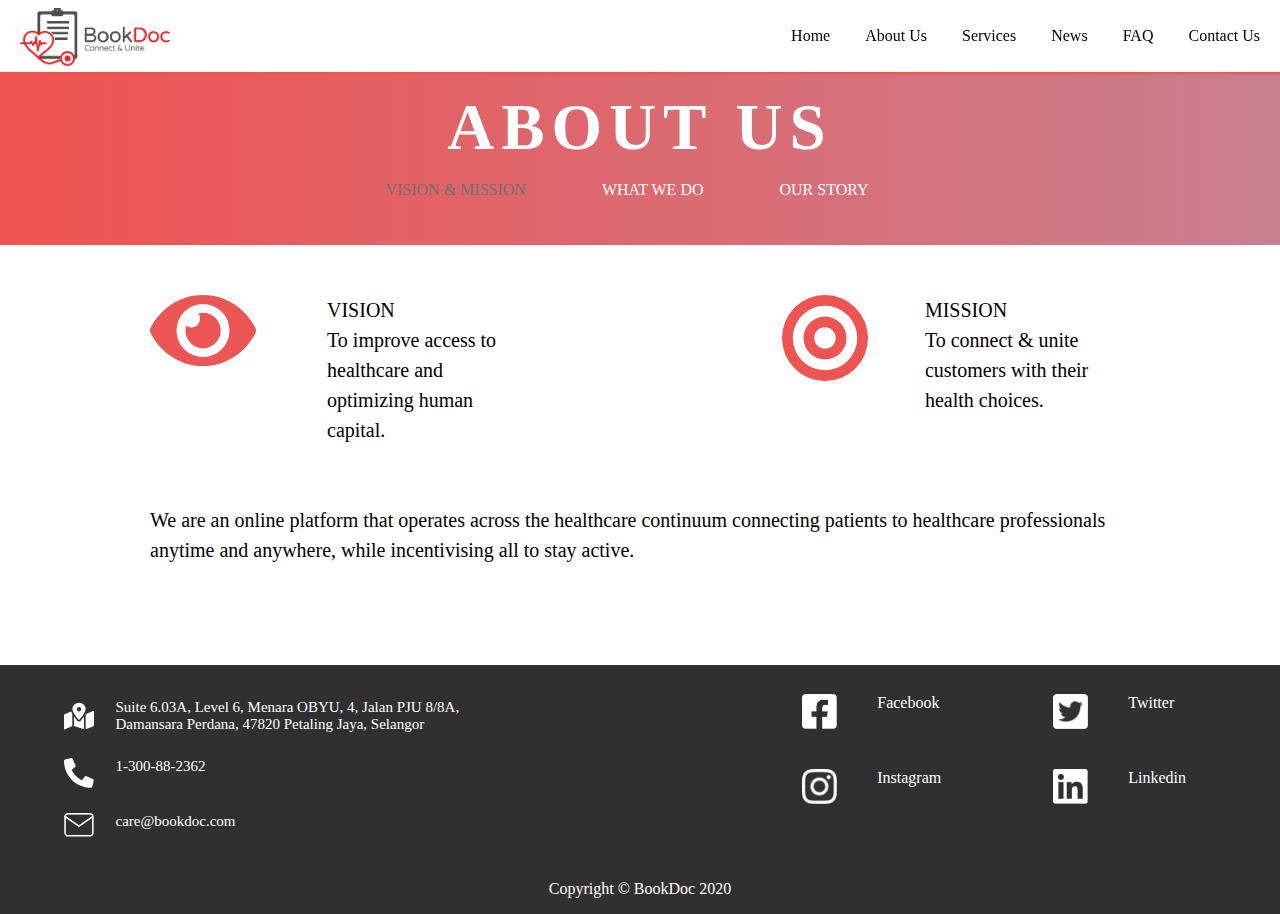
<file: pages/AboutUs.html>
<!DOCTYPE html>
<html lang="en">
  <head>
    <link rel="stylesheet" type="text/css" href="/index.css" />
    <meta charset="UTF-8" />
    <meta name="viewport" content="width=device-width, initial-scale=1.0" />
    <link rel="icon" href="/imgs/bookDocIcon.png" type="image/icon" />
    <title>BookDoc | About Us</title>
  </head>
  <body>
    <header>
      <div class="logo">
        <a href="/index.html"
          ><img src="/imgs/BookDoc_logo.png" alt="BookDoc company logo"
        /></a>
      </div>
      <div class="flexChild"></div>
      <ul class="flex">
        <li class="navOptions"><a href="/index.html">Home</a></li>
        <li class="navOptions"><a href="/pages/AboutUs.html">About Us</a></li>
        <li class="navOptions"><a href="/pages/Services.html">Services</a></li>
        <li class="navOptions"><a href="/pages/News.html">News</a></li>
        <li class="navOptions"><a href="/pages/FAQ.html">FAQ</a></li>
        <li class="navOptions"><a href="/pages/Contact.html">Contact Us</a></li>
      </ul>
    </header>

    <section class="pageHeader">
      <h2 class="textAlign services">ABOUT US</h2>
      <div class="centerHorizontal">
        <ul class="flex">
          <li onclick="updateTab()" id="tab1">VISION & MISSION</li>
          <li onclick="updateTab()" id="tab2" class="marginLeft70">
            WHAT WE DO
          </li>
          <li onclick="updateTab()" id="tab3" class="marginLeft70">
            OUR STORY
          </li>
        </ul>
      </div>
    </section>
    <main class="aboutUsMain">
      <div class="flex centerHorizontal" id="vision">
        <div class="aboutUsIcon">
          <img src="/imgs/eyeIcon.svg" alt="eye icon" />
        </div>
        <div class="aboutUsOptions aboutUsIconSpace">
          <p>VISION</p>
          <p>
            To improve access to healthcare and optimizing human capital.
          </p>
        </div>
        <div class="aboutUsIcon">
          <img src="/imgs/openTarget.svg" alt="target icon" />
        </div>
        <div class="aboutUsOptions">
          <p>MISSION</p>
          <p>
            To connect & unite customers with their health choices.
          </p>
        </div>
      </div>
      <p id="content">
        We are an online platform that operates across the healthcare continuum connecting patients
        to healthcare professionals anytime and anywhere, while incentivising all to stay active.
      </p>
    </main>
    <footer>
      <div class="flex footerheight">
        <div class="footerInfo">
          <div class="flex marginBottom25">
            <img src="/imgs/mapMarker.svg" alt="map marker" class="marginRight22" />
            <p class="fontSize15">
              Suite 6.03A, Level 6, Menara OBYU, 4, Jalan PJU 8/8A, Damansara Perdana, 47820
              Petaling Jaya, Selangor
            </p>
          </div>
          <div class="flex marginBottom25">
            <img src="/imgs/phoneIcon.png" alt="phone icon" class="marginRight22" />
            <p class="fontSize15">
              1-300-88-2362
            </p>
          </div>
          <div class="flex">
            <img src="/imgs/mailIcon.png" alt="mail icon" class="marginRight22" />
            <a href="mailto:care@bookdoc.com" class="fontSize15">care@bookdoc.com</a>
          </div>
        </div>
        <div class="flexChild"></div>
        <div class="footerSocial marginRight112">
          <div class="flex marginBottom40">
            <img src="/imgs/fbSquare.png" alt="fb icon" />
            <a href="https://www.facebook.com/BookDoc4u/" target="_blank">Facebook</a>
          </div>
          <div class="flex marginBottom40">
            <img src="/imgs/instagramSquare.png" alt="instagram icon" />
            <a href="https://www.instagram.com/bookdoc4u/" target="_blank">Instagram</a>
          </div>
        </div>
        <div class="footerSocial marginRight94">
          <div class="flex marginBottom40">
            <img src="/imgs/twitterSquare.png" alt="twitter icon" />
            <a href="https://twitter.com/bookdoc" target="_blank">Twitter</a>
          </div>
          <div class="flex marginBottom40">
            <img src="/imgs/linkedinSquare.png" alt="linkedin icon" />
            <a href="https://www.linkedin.com/company/bookdoc" target="_blank">Linkedin</a>
          </div>
        </div>
      </div>
      <div class="colorFooter">
        <p class="textAlign">Copyright © BookDoc 2020</p>
      </div>
    </footer>
    <script src="../javascript/AboutUs.js"></script>
  </body>
</html>
</file>
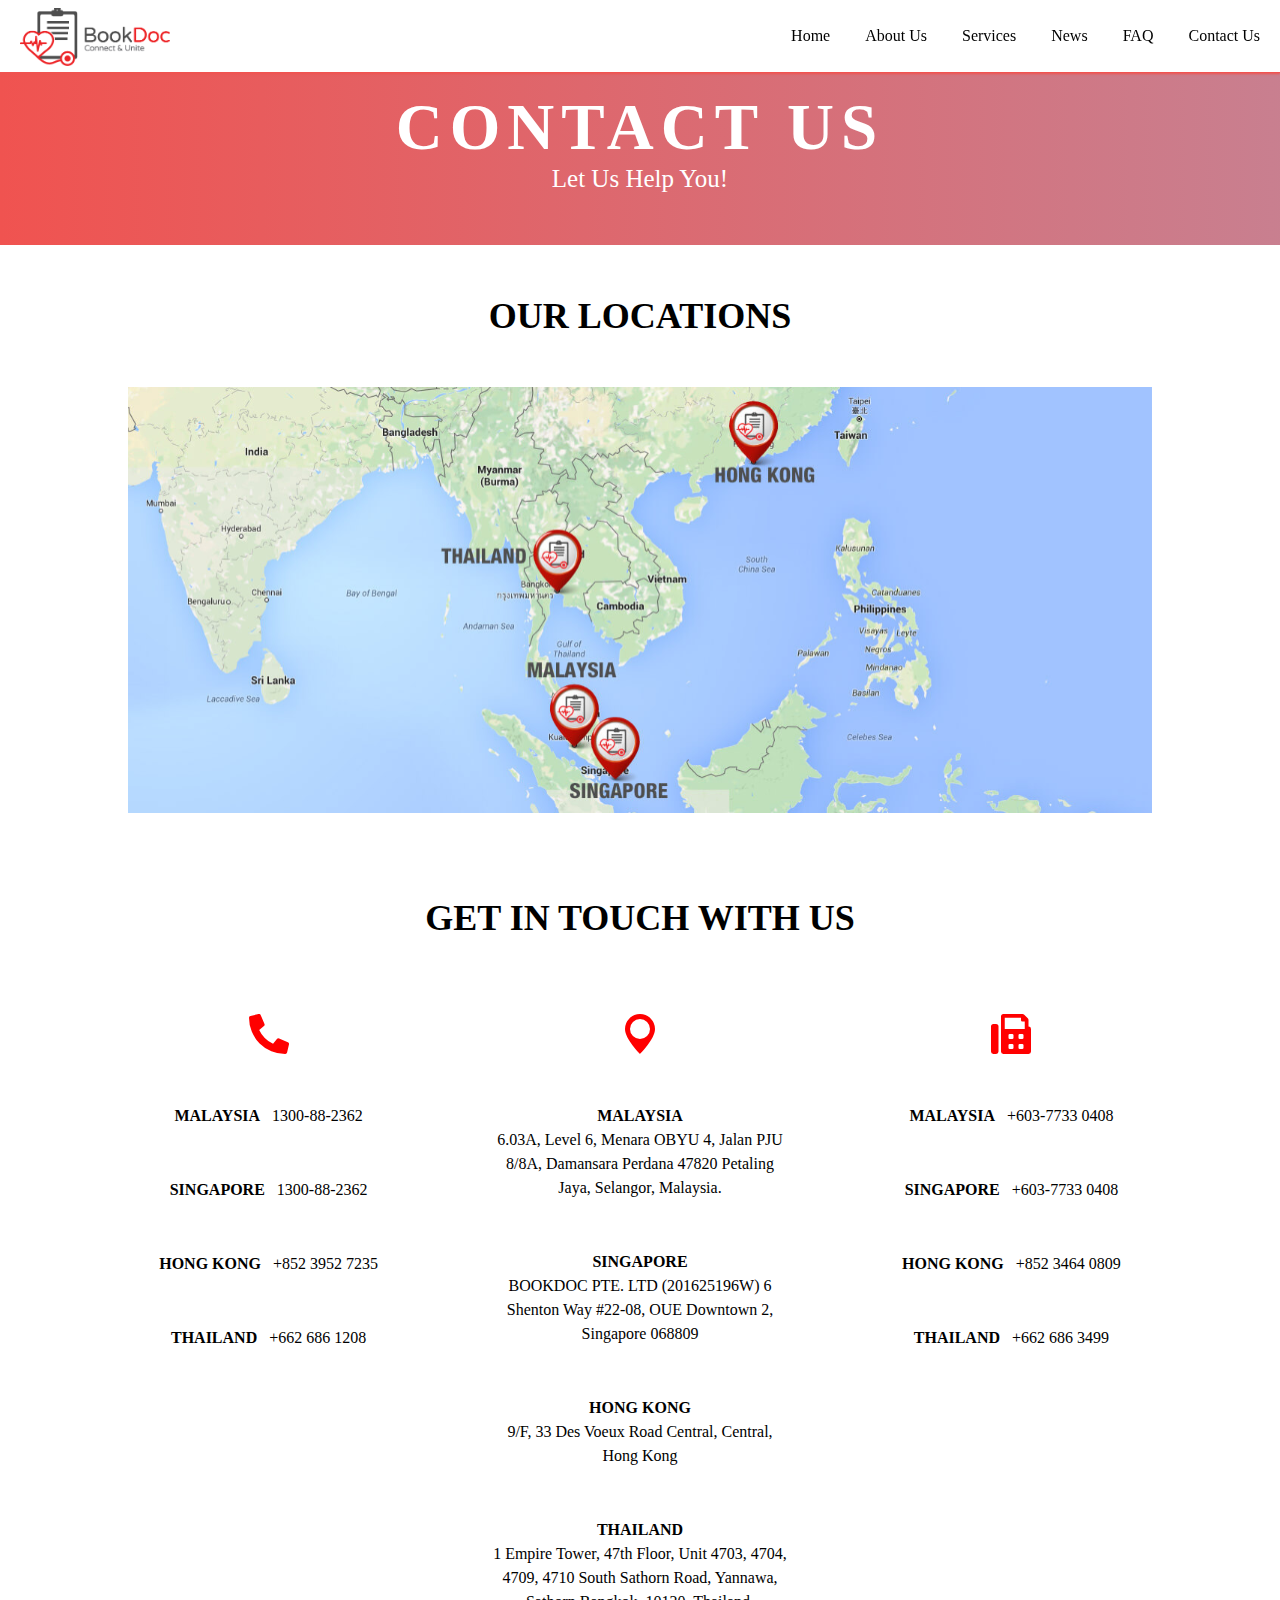
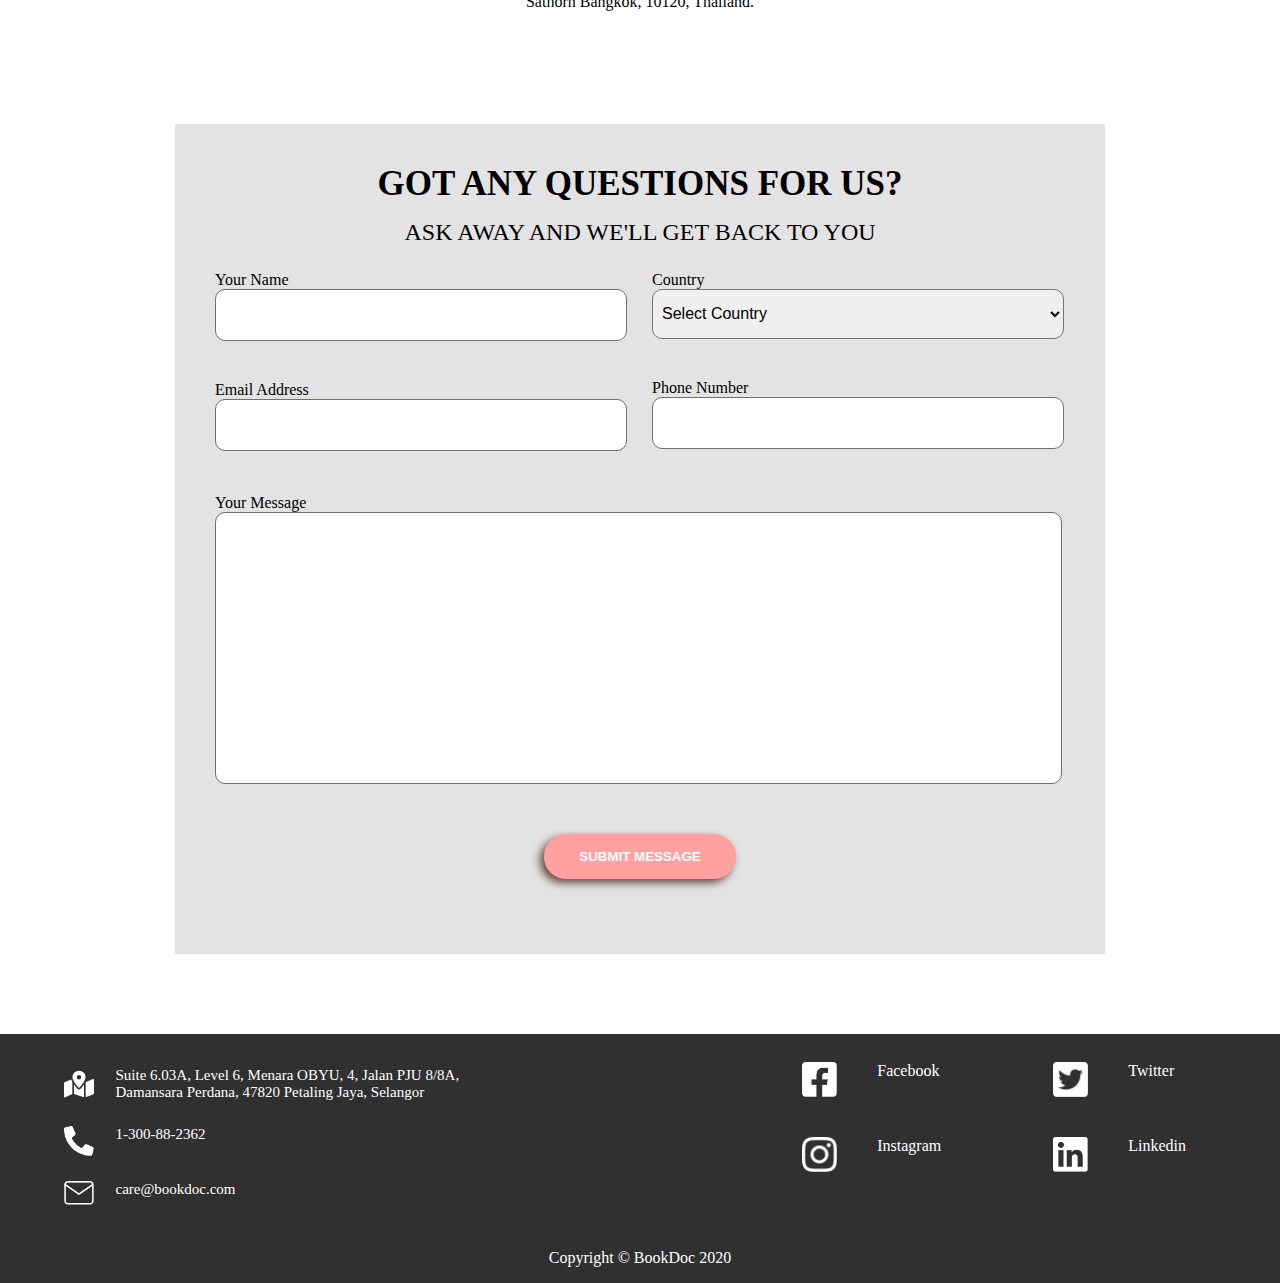
<file: pages/Contact.html>
<!DOCTYPE html>
<html lang="en">
  <head>
    <meta charset="UTF-8" />
    <meta name="viewport" content="width=device-width, initial-scale=1.0" />
    <link rel="stylesheet" type="text/css" href="/index.css" />
    <link rel="icon" href="/imgs/bookDocIcon.png" type="image/icon">
    <title>BookDoc | Contact Us</title>
  </head>
  <body>
    <header>
      <div class="logo">
        <a href="/index.html"
          ><img src="/imgs/BookDoc_logo.png" alt="BookDoc company logo"
        /></a>
      </div>
      <div class="flexChild"></div>
      <ul class="flex">
        <li class="navOptions"><a href="/index.html">Home</a></li>
        <li class="navOptions"><a href="/pages/AboutUs.html">About Us</a></li>
        <li class="navOptions"><a href="/pages/Services.html">Services</a></li>
        <li class="navOptions"><a href="/pages/News.html">News</a></li>
        <li class="navOptions"><a href="/pages/FAQ.html">FAQ</a></li>
        <li class="navOptions"><a href="/pages/Contact.html">Contact Us</a></li>
      </ul>
    </header>
    <section class="pageHeader">
      <h2 class="textAlign">CONTACT US</h2>
      <div class="centerHorizontal">
        <p class="textAlign">Let Us Help You!</p>
      </div>
    </section>
    <section class="location">
      <h1 class="textAlign mainHeading">OUR LOCATIONS</h1>
      <div class="map textAlign">
        <img src="/imgs/bookDocMap.svg" alt="map of BookDoc locations" />
      </div>
    </section>
    <section class="contact-info">
      <h2 class="textAlign">GET IN TOUCH WITH US</h2>
      <div class="info-details centerHorizontal">
        <div class="contact-num marginRight112">
          <div class="centerHorizontal content-spacing">
            <img src="/imgs/redPhone.svg" alt="red phone icon" />
          </div>
          <div class="content-spacing">
            <strong>MALAYSIA</strong> &nbsp; 1300-88-2362
          </div>
          <div class="content-spacing">
            <strong>SINGAPORE</strong> &nbsp; 1300-88-2362
          </div>
          <div class="content-spacing">
            <strong>HONG KONG</strong> &nbsp; +852 3952 7235
          </div>
          <div class="content-spacing">
            <strong>THAILAND</strong> &nbsp; +662 686 1208
          </div>
        </div>
        <div class="location-info marginRight112">
          <div class="centerHorizontal content-spacing">
            <img src="/imgs/redMarker.svg" alt="red map marker" />
          </div>
          <div class="content-spacing">
            <strong>MALAYSIA</strong><br />
            6.03A, Level 6, Menara OBYU 4, Jalan PJU 8/8A, Damansara Perdana
            47820 Petaling Jaya, Selangor, Malaysia.
          </div>
          <div class="content-spacing">
            <strong>SINGAPORE</strong> <br />
            BOOKDOC PTE. LTD (201625196W) 6 Shenton Way #22-08, OUE Downtown 2,
            Singapore 068809
          </div>
          <div class="content-spacing">
            <strong>HONG KONG</strong> <br />
            9/F, 33 Des Voeux Road Central, Central, Hong Kong
          </div>
          <div class="content-spacing">
            <strong>THAILAND</strong> <br />
            1 Empire Tower, 47th Floor, Unit 4703, 4704, 4709, 4710 South
            Sathorn Road, Yannawa, Sathorn Bangkok, 10120, Thailand.
          </div>
        </div>
        <div class="fax-info">
          <div class="centerHorizontal content-spacing">
            <img src="/imgs/Fax.svg" alt="fax icon" />
          </div>
          <div class="content-spacing">
            <strong>MALAYSIA</strong> &nbsp; +603-7733 0408
          </div>
          <div class="content-spacing">
            <strong>SINGAPORE</strong> &nbsp; +603-7733 0408
          </div>
          <div class="content-spacing">
            <strong>HONG KONG</strong> &nbsp; +852 3464 0809
          </div>
          <div class="content-spacing">
            <strong>THAILAND</strong> &nbsp; +662 686 3499
          </div>
        </div>
      </div>
    </section>
    <section class="feedback-form">
      <div class="feedback-container">
        <h1>GOT ANY QUESTIONS FOR US?</h1>
        <h2>ASK AWAY AND WE'LL GET BACK TO YOU</h2>
        <form>
          <div class="flex">
            <div>
              <div class="name-input marginBottom40">
                <label for="name">Your Name</label>
                <input
                  type="text"
                  name="name"
                  id="name"
                  autocomplete="off"
                  required
                />
              </div>
              <div class="email-input">
                <label for="email">Email Address</label>
                <input
                  type="text"
                  name="email"
                  id="email"
                  autocomplete="off"
                  required
                />
              </div>
            </div>
            <div class="form-cols">
              <div class="country-input marginBottom40">
                <label for="country">Country</label>
                <select name="country" id="country" required>
                  <option disabled selected value>Select Country</option>
                  <option value="malaysia">Malaysia</option>
                  <option value="singapore">Singapore</option>
                  <option value="hongkong">Hong Kong</option>
                  <option value="thailand">Thailand</option>
                </select>
              </div>
              <div class="number-input">
                <label for="phone">Phone Number</label>
                <input type="text" name="phone" id="phone" autocomplete="off" required />
              </div>
            </div>
          </div>
          <div class="message-box">
            <label for="feedbackMessage">Your Message</label>
            <textarea name="feedbackMessage" id="feedbackMessage" maxlength="2500"></textarea>
          </div>
          <div class="submitBox textAlign">
            <input type="submit" class="submitButton marginTop50" value="SUBMIT MESSAGE" onclick="window.location='/pages/thankyou.html'">
          </div>
        </form>
      </div>
    </section>
    <footer>
      <div class="flex footerheight">
        <div class="footerInfo">
          <div class="flex marginBottom25">
            <img
              src="/imgs/mapMarker.svg"
              alt="Map Marker"
              class="marginRight22"
            />
            <p class="fontSize15">
              Suite 6.03A, Level 6, Menara OBYU, 4, Jalan PJU 8/8A, Damansara
              Perdana, 47820 Petaling Jaya, Selangor
            </p>
          </div>
          <div class="flex marginBottom25">
            <img
              src="/imgs/phoneIcon.png"
              alt="Phone Icon"
              class="marginRight22"
            />
            <p class="fontSize15">
              1-300-88-2362
            </p>
          </div>
          <div class="flex">
            <img
              src="/imgs/mailIcon.png"
              alt="Mail Icon"
              class="marginRight22"
            />
            <a href="mailto:care@bookdoc.com" class="fontSize15"
              >care@bookdoc.com</a
            >
          </div>
        </div>
        <div class="flexChild"></div>
        <div class="footerSocial marginRight112">
          <div class="flex marginBottom40">
            <img src="/imgs/fbSquare.png" alt="FB Icon" />
            <a href="https://www.facebook.com/BookDoc4u/" target="_blank"
              >Facebook</a
            >
          </div>
          <div class="flex marginBottom40">
            <img src="/imgs/instagramSquare.png" alt="Instagram Icon" />
            <a href="https://www.instagram.com/bookdoc4u/" target="_blank"
              >Instagram</a
            >
          </div>
        </div>
        <div class="footerSocial marginRight94">
          <div class="flex marginBottom40">
            <img src="/imgs/twitterSquare.png" alt="twitter icon" />
            <a href="https://twitter.com/bookdoc" target="_blank">Twitter</a>
          </div>
          <div class="flex marginBottom40">
            <img src="/imgs/linkedinSquare.png" alt="Linkedin Icon" />
            <a href="https://www.linkedin.com/company/bookdoc" target="_blank"
              >Linkedin</a
            >
          </div>
        </div>
      </div>
      <div class="colorFooter">
        <p class="textAlign">Copyright © BookDoc 2020</p>
      </div>
    </footer>
  </body>
</html>
</file>
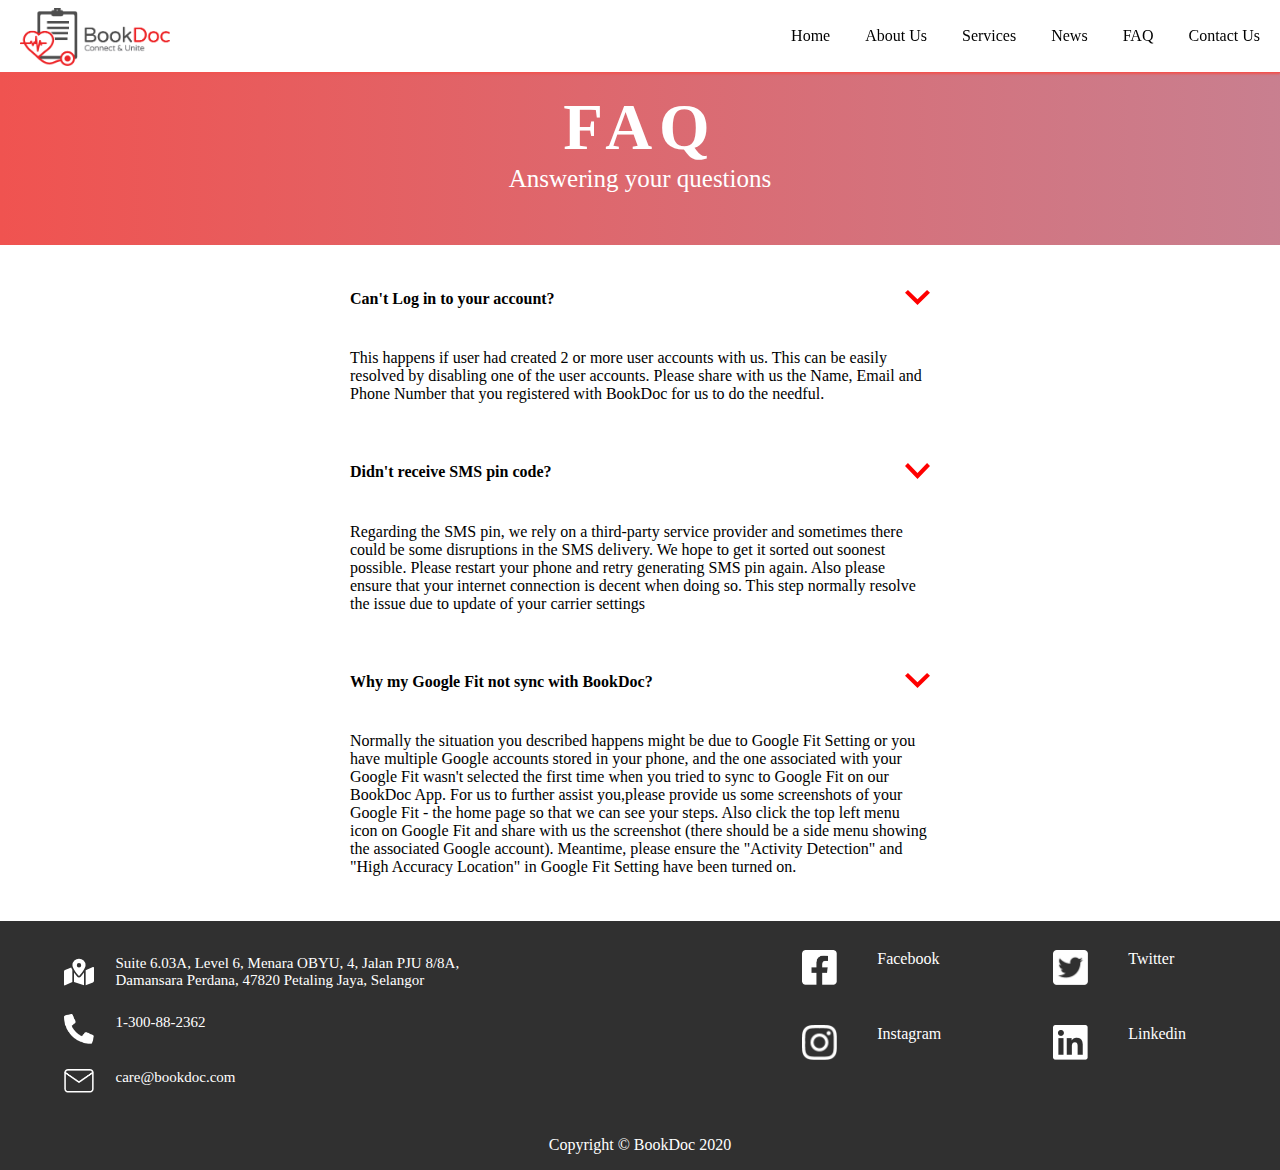
<file: pages/FAQ.html>
<!DOCTYPE html>
<html lang="en">
  <head>
    <link rel="stylesheet" type="text/css" href="/index.css" />
    <meta charset="UTF-8" />
    <meta name="viewport" content="width=device-width, initial-scale=1.0" />
    <link rel="icon" href="/imgs/bookDocIcon.png" type="image/icon" />
    <title>BookDoc | FAQ</title>
  </head>
  <body>
    <header>
      <div class="logo">
        <a href="/index.html"
          ><img src="/imgs/BookDoc_logo.png" alt="BookDoc company logo"
        /></a>
      </div>
      <div class="flexChild"></div>
      <ul class="flex">
        <li class="navOptions"><a href="/index.html">Home</a></li>
        <li class="navOptions"><a href="/pages/AboutUs.html">About Us</a></li>
        <li class="navOptions"><a href="/pages/Services.html">Services</a></li>
        <li class="navOptions"><a href="/pages/News.html">News</a></li>
        <li class="navOptions"><a href="/pages/FAQ.html">FAQ</a></li>
        <li class="navOptions"><a href="/pages/Contact.html">Contact Us</a></li>
      </ul>
    </header>
    <section class="pageHeader">
      <h2 class="textAlign FAQ">FAQ</h2>
      <div class="centerHorizontal">
        <p class="textAlign">Answering your questions</p>
      </div>
    </section>
    <main>
      <div class="faqContainer">
        <div class="flex answer" id="tab1" onclick="openAndClose()">
          <p id="tab11">Can't Log in to your account?</p>
          <div class="flexChild" id="tab111"></div>
          <div id="tab11111">
            <img id="image1" src="/imgs/downArrow.svg" alt="arrow icon" />
          </div>
        </div>
        <p id="answer1">
          This happens if user had created 2 or more user accounts with us. This can be easily
          resolved by disabling one of the user accounts. Please share with us the Name, Email and
          Phone Number that you registered with BookDoc for us to do the needful.
        </p>
        <div class="space"></div>
        <div class="flex answer" id="tab2" onclick="openAndClose()">
          <p id="tab22">Didn't receive SMS pin code?</p>
          <div class="flexChild" id="tab222"></div>
          <div id="tab2222">
            <img id="image2" src="/imgs/downArrow.svg" alt="arrow icon" />
          </div>
        </div>
        <p id="answer2">
          Regarding the SMS pin, we rely on a third-party service provider and sometimes there could
          be some disruptions in the SMS delivery. We hope to get it sorted out soonest possible.
          Please restart your phone and retry generating SMS pin again. Also please ensure that your
          internet connection is decent when doing so. This step normally resolve the issue due to
          update of your carrier settings
        </p>
        <div class="space"></div>
        <div class="flex answer" id="tab3" onclick="openAndClose()">
          <p id="tab33">Why my Google Fit not sync with BookDoc?</p>
          <div class="flexChild" id="tab333"></div>
          <div id="tab3333">
            <img id="image3" src="/imgs/downArrow.svg" alt="arrow icon" />
          </div>
        </div>
        <p id="answer3">
          Normally the situation you described happens might be due to Google Fit Setting or you
          have multiple Google accounts stored in your phone, and the one associated with your
          Google Fit wasn't selected the first time when you tried to sync to Google Fit on our
          BookDoc App. For us to further assist you,please provide us some screenshots of your
          Google Fit - the home page so that we can see your steps. Also click the top left menu
          icon on Google Fit and share with us the screenshot (there should be a side menu showing
          the associated Google account). Meantime, please ensure the "Activity Detection" and "High
          Accuracy Location" in Google Fit Setting have been turned on.
        </p>
      </div>
    </main>
    <footer>
      <div class="flex footerheight">
        <div class="footerInfo">
          <div class="flex marginBottom25">
            <img src="/imgs/mapMarker.svg" alt="Map Marker" class="marginRight22" />
            <p class="fontSize15">
              Suite 6.03A, Level 6, Menara OBYU, 4, Jalan PJU 8/8A, Damansara Perdana, 47820
              Petaling Jaya, Selangor
            </p>
          </div>
          <div class="flex marginBottom25">
            <img src="/imgs/phoneIcon.png" alt="Phone Icon" class="marginRight22" />
            <p class="fontSize15">
              1-300-88-2362
            </p>
          </div>
          <div class="flex">
            <img src="/imgs/mailIcon.png" alt="Mail Icon" class="marginRight22" />
            <a href="mailto:care@bookdoc.com" class="fontSize15">care@bookdoc.com</a>
          </div>
        </div>
        <div class="flexChild"></div>
        <div class="footerSocial marginRight112">
          <div class="flex marginBottom40">
            <img src="/imgs/fbSquare.png" alt="FB Icon" />
            <a href="https://www.facebook.com/BookDoc4u/" target="_blank">Facebook</a>
          </div>
          <div class="flex marginBottom40">
            <img src="/imgs/instagramSquare.png" alt="Instagram Icon" />
            <a href="https://www.instagram.com/bookdoc4u/" target="_blank">Instagram</a>
          </div>
        </div>
        <div class="footerSocial marginRight94">
          <div class="flex marginBottom40">
            <img src="/imgs/twitterSquare.png" alt="twitter icon" />
            <a href="https://twitter.com/bookdoc" target="_blank">Twitter</a>
          </div>
          <div class="flex marginBottom40">
            <img src="/imgs/linkedinSquare.png" alt="Linkedin Icon" />
            <a href="https://www.linkedin.com/company/bookdoc" target="_blank">Linkedin</a>
          </div>
        </div>
      </div>
      <div class="colorFooter">
        <p class="textAlign">Copyright © BookDoc 2020</p>
      </div>
    </footer>
    <script src="../javascript/FAQ.js"></script>
  </body>
</html>
</file>
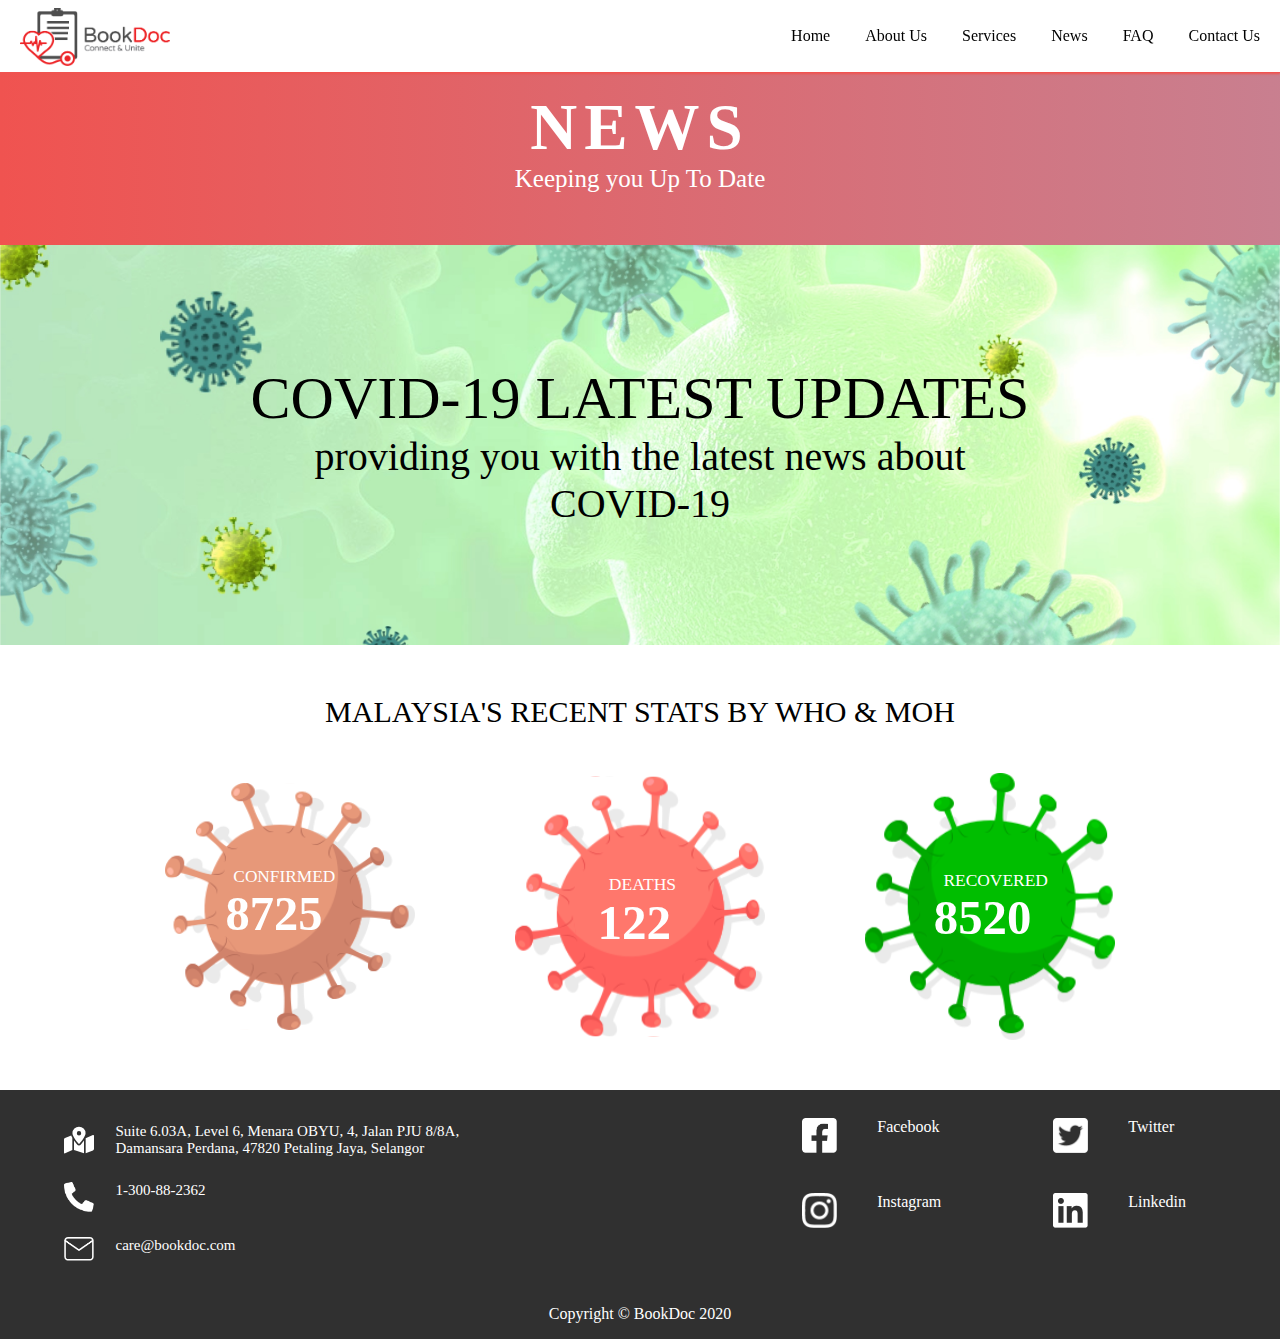
<file: pages/News.html>
<!DOCTYPE html>
<html lang="en">
  <head>
    <link rel="stylesheet" type="text/css" href="/index.css" />
    <meta charset="UTF-8" />
    <meta name="viewport" content="width=device-width, initial-scale=1.0" />
    <link rel="icon" href="/imgs/bookDocIcon.png" type="image/icon" />
    <title>BookDoc | News</title>
  </head>
  <body>
    <header>
      <div class="logo">
        <a href="/index.html"
          ><img src="/imgs/BookDoc_logo.png" alt="BookDoc company logo"
        /></a>
      </div>
      <div class="flexChild"></div>
      <ul class="flex">
        <li class="navOptions"><a href="/index.html">Home</a></li>
        <li class="navOptions"><a href="/pages/AboutUs.html">About Us</a></li>
        <li class="navOptions"><a href="/pages/Services.html">Services</a></li>
        <li class="navOptions"><a href="/pages/News.html">News</a></li>
        <li class="navOptions"><a href="/pages/FAQ.html">FAQ</a></li>
        <li class="navOptions"><a href="/pages/Contact.html">Contact Us</a></li>
      </ul>
    </header>

    <section class="pageHeader">
      <h2 class="textAlign">NEWS</h2>
      <p class="textAlign">Keeping you Up To Date</p>
    </section>
    <main>
      <div class="newsTitleContainer">
        <div>
          <h3 class="textAlign">COVID-19 LATEST UPDATES</h3>
          <p class="textAlign">
            providing you with the latest news about <br />
            COVID-19
          </p>
        </div>
      </div>
      <div class="newsMainContainer">
        <p class="textAlign marginTop50">
          MALAYSIA'S RECENT STATS BY WHO & MOH
        </p>
        <div class="centerHorizontal newsIconContainer">
          <img src="/imgs/brownBug.svg" alt="brown cell icon" />
          <img
            src="/imgs/redBug.svg"
            alt="red cell icon"
            class="newsIconSpacing"
          />
          <img
            src="/imgs/greenBug.svg"
            alt="green cell icon"
            class="newsIconSpacing"
          />
        </div>
      </div>
    </main>
    <footer>
      <div class="flex footerheight">
        <div class="footerInfo">
          <div class="flex marginBottom25">
            <img
              src="/imgs/mapMarker.svg"
              alt="Map Marker"
              class="marginRight22"
            />
            <p class="fontSize15">
              Suite 6.03A, Level 6, Menara OBYU, 4, Jalan PJU 8/8A, Damansara
              Perdana, 47820 Petaling Jaya, Selangor
            </p>
          </div>
          <div class="flex marginBottom25">
            <img
              src="/imgs/phoneIcon.png"
              alt="Phone Icon"
              class="marginRight22"
            />
            <p class="fontSize15">
              1-300-88-2362
            </p>
          </div>
          <div class="flex">
            <img
              src="/imgs/mailIcon.png"
              alt="Mail Icon"
              class="marginRight22"
            />
            <a href="mailto:care@bookdoc.com" class="fontSize15"
              >care@bookdoc.com</a
            >
          </div>
        </div>
        <div class="flexChild"></div>
        <div class="footerSocial marginRight112">
          <div class="flex marginBottom40">
            <img src="/imgs/fbSquare.png" alt="FB Icon" />
            <a href="https://www.facebook.com/BookDoc4u/" target="_blank"
              >Facebook</a
            >
          </div>
          <div class="flex marginBottom40">
            <img src="/imgs/instagramSquare.png" alt="Instagram Icon" />
            <a href="https://www.instagram.com/bookdoc4u/" target="_blank"
              >Instagram</a
            >
          </div>
        </div>
        <div class="footerSocial marginRight94">
          <div class="flex marginBottom40">
            <img src="/imgs/twitterSquare.png" alt="twitter icon" />
            <a href="https://twitter.com/bookdoc" target="_blank">Twitter</a>
          </div>
          <div class="flex marginBottom40">
            <img src="/imgs/linkedinSquare.png" alt="Linkedin Icon" />
            <a href="https://www.linkedin.com/company/bookdoc" target="_blank"
              >Linkedin</a
            >
          </div>
        </div>
      </div>
      <div class="colorFooter">
        <p class="textAlign">Copyright © BookDoc 2020</p>
      </div>
    </footer>
  </body>
</html>
</file>
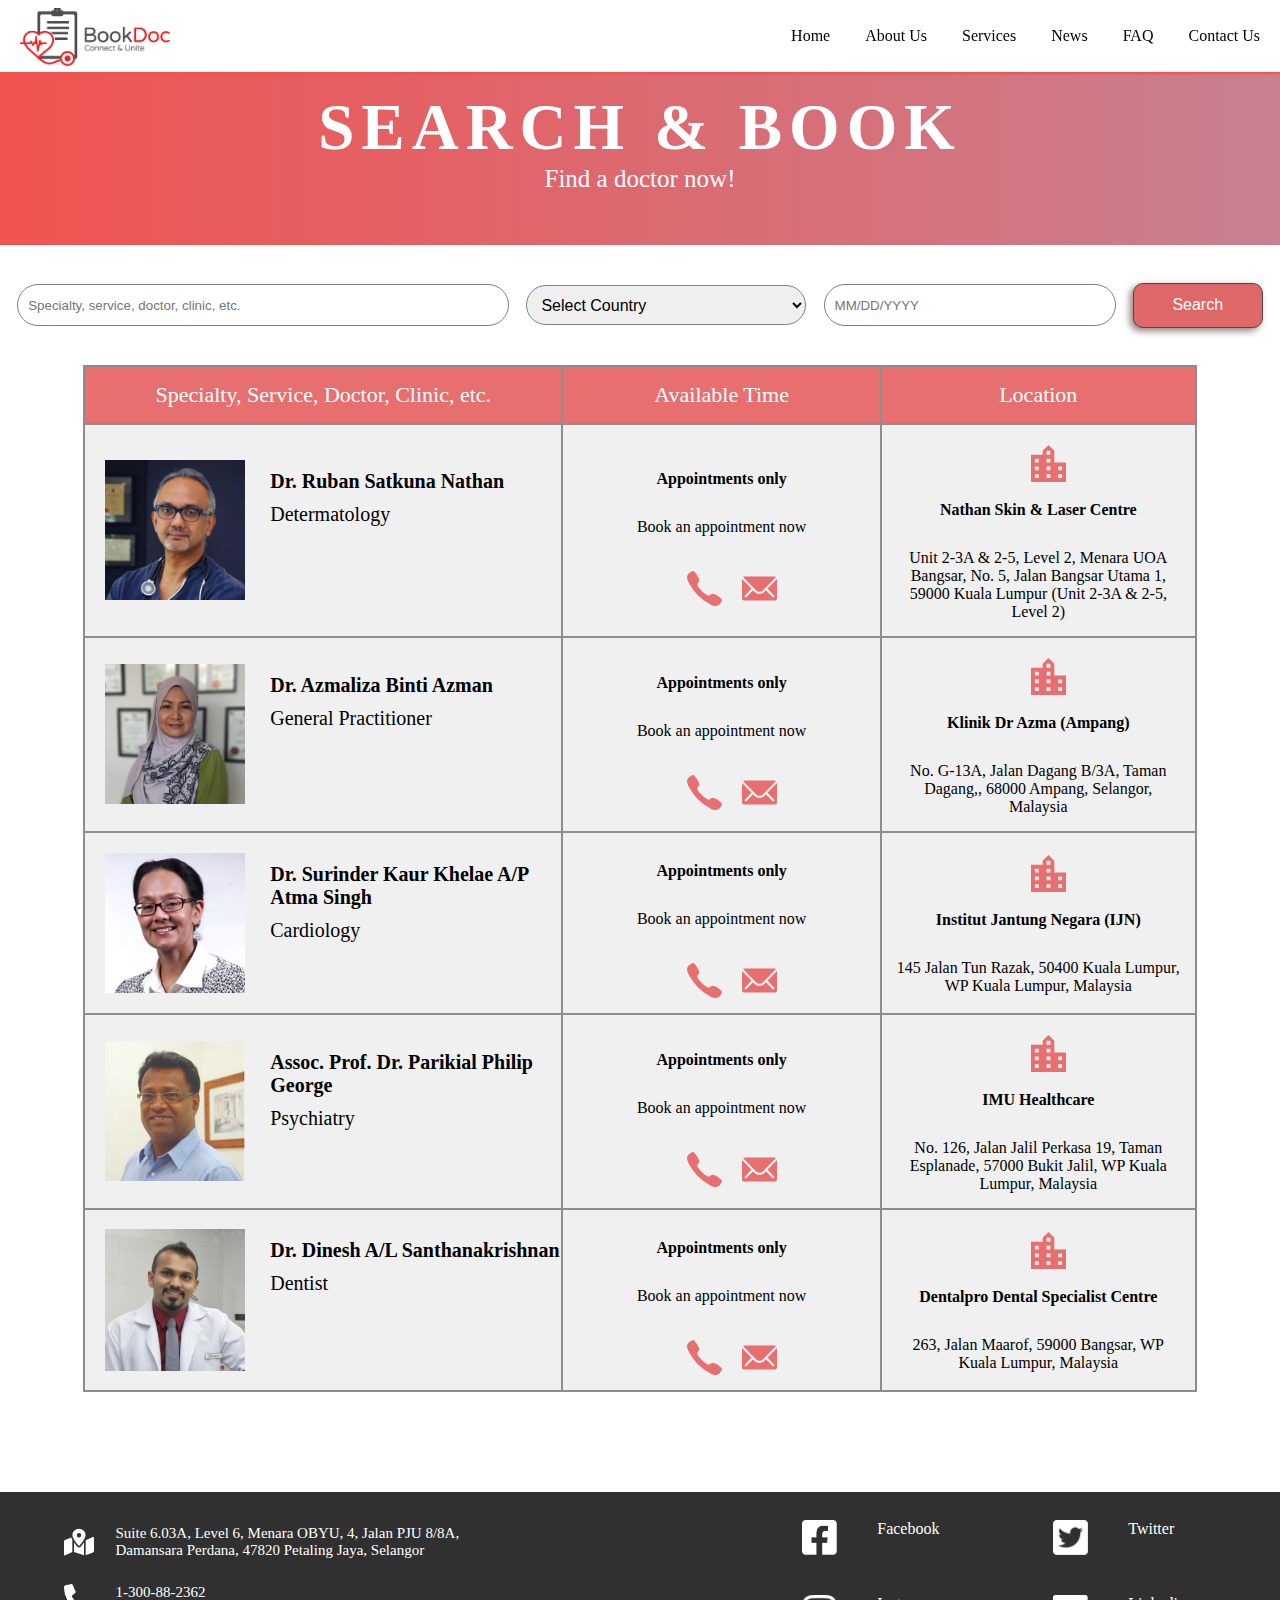
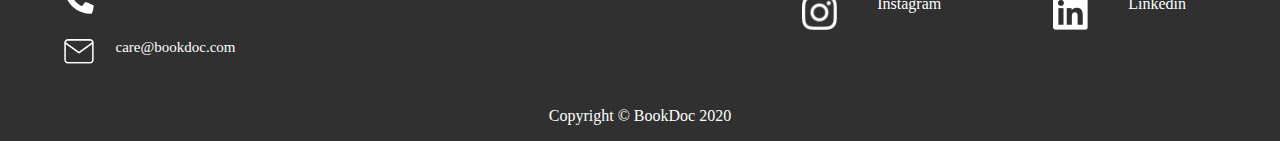
<file: pages/search.html>
<!DOCTYPE html>
<html lang="en">
  <head>
    <link rel="stylesheet" type="text/css" href="/index.css" />
    <meta charset="UTF-8" />
    <meta name="viewport" content="width=device-width, initial-scale=1.0" />
    <link rel="icon" href="/imgs/bookDocIcon.png" type="image/icon" />
    <title>BookDoc | Search And Book</title>
  </head>
  <body>
    <nav>
      <header>
        <div class="logo">
          <a href="/index.html"
            ><img src="/imgs/BookDoc_logo.png" alt="BookDoc company logo"
          /></a>
        </div>
        <div class="flexChild"></div>
        <ul class="flex">
          <li class="navOptions"><a href="/index.html">Home</a></li>
          <li class="navOptions"><a href="/pages/AboutUs.html">About Us</a></li>
          <li class="navOptions"><a href="/pages/Services.html">Services</a></li>
          <li class="navOptions"><a href="/pages/News.html">News</a></li>
          <li class="navOptions"><a href="/pages/FAQ.html">FAQ</a></li>
          <li class="navOptions"><a href="/pages/Contact.html">Contact Us</a></li>
        </ul>
      </header>
    </nav>
    <section class="pageHeader">
      <h2 class="textAlign">SEARCH & BOOK</h2>
      <div class="centerHorizontal">
        <p class="textAlign">Find a doctor now!</p>
      </div>
    </section>
    <main>
      <div class="spaceEvenly searchFilterContainer">
        <input placeholder="Specialty, service, doctor, clinic, etc." class="searchNameInput" />
        <select class="searchLocationInput">
          <option disabled selected value>Select Country</option>
          <option value="malaysia">Malaysia</option>
          <option value="singapore">Singapore</option>
          <option value="hongkong">Hong Kong</option>
          <option value="thailand">Thailand</option>
        </select>
        <input placeholder="MM/DD/YYYY" class="searchDateInput" />
        <button class="searchButton">Search</button>
      </div>
      <div class="searchTableContainer">
        <table class="searchTable">
          <tr class="searchTableHeading">
            <th class="searchTableItemBorder searchTableHeadingItem">
              Specialty, Service, Doctor, Clinic, etc.
            </th>
            <th class="searchTableItemBorder searchTableHeadingItem">Available Time</th>
            <th class="searchTableItemBorder searchTableHeadingItem">Location</th>
          </tr>
          <tr>
            <td class="searchTableItem searchTableItemBorder">
              <div class="flex tableText">
                <img src="/imgs/Ruban.svg" alt="Mr. Ruvban picture" />
                <div>
                  <p class="boldName">Dr. Ruban Satkuna Nathan</p>
                  <p>Determatology</p>
                </div>
              </div>
            </td>
            <td class="searchTableItemBorder searchTableEven">
              <p class="textAlign boldName">Appointments only</p>
              <p class="textAlign">Book an appointment now</p>
              <div class="flex timeIcons">
                <img src="/imgs/pinkPhone.svg" alt="pink phone icon" />
                <img src="/imgs/pinkMail.svg" alt="pink mail icon" />
              </div>
            </td>
            <td class="searchTableItemBorder searchTableEven textAlign timeIcons">
              <img src="/imgs/buildingIcon.svg" alt="pink building icon" />
              <p class="boldName">Nathan Skin & Laser Centre</p>
              <p class="textAlign">
                Unit 2-3A & 2-5, Level 2, Menara UOA Bangsar, No. 5, Jalan Bangsar Utama 1, 59000
                Kuala Lumpur (Unit 2-3A & 2-5, Level 2)
              </p>
            </td>
          </tr>
          <tr>
            <td class="searchTableItem searchTableItemBorder">
              <div class="flex tableText">
                <img src="/imgs/azmaliza.svg" alt="Ms. Azmaliza picture" />
                <div>
                  <p class="boldName">Dr. Azmaliza Binti Azman</p>
                  <p>General Practitioner</p>
                </div>
              </div>
            </td>
            <td class="searchTableItemBorder searchTableEven">
              <p class="textAlign boldName">Appointments only</p>
              <p class="textAlign">Book an appointment now</p>
              <div class="flex timeIcons">
                <img src="/imgs/pinkPhone.svg" alt="pink phone icon" />
                <img src="/imgs/pinkMail.svg" alt="pink mail icon" />
              </div>
            </td>
            <td class="searchTableItemBorder searchTableEven textAlign timeIcons">
              <img src="/imgs/buildingIcon.svg" alt="pink building icon" />
              <p class="boldName">Klinik Dr Azma (Ampang)</p>
              <p class="textAlign">
                No. G-13A, Jalan Dagang B/3A, Taman Dagang,, 68000 Ampang, Selangor, Malaysia
              </p>
            </td>
          </tr>
          <tr>
            <td class="searchTableItem searchTableItemBorder">
              <div class="flex tableText">
                <img src="/imgs/surinder.svg" alt="Ms. Surinder picture" />
                <div>
                  <p class="boldName">Dr. Surinder Kaur Khelae A/P Atma Singh</p>
                  <p>Cardiology</p>
                </div>
              </div>
            </td>
            <td class="searchTableItemBorder searchTableEven">
              <p class="textAlign boldName">Appointments only</p>
              <p class="textAlign">Book an appointment now</p>
              <div class="flex timeIcons">
                <img src="/imgs/pinkPhone.svg" alt="pink phone icon" />
                <img src="/imgs/pinkMail.svg" alt="pink mail icon" />
              </div>
            </td>
            <td class="searchTableItemBorder searchTableEven textAlign timeIcons">
              <img src="/imgs/buildingIcon.svg" alt="pink building icon" />
              <p class="boldName">Institut Jantung Negara (IJN)</p>
              <p class="textAlign">
                145 Jalan Tun Razak, 50400 Kuala Lumpur, WP Kuala Lumpur, Malaysia
              </p>
            </td>
          </tr>
          <tr>
            <td class="searchTableItem searchTableItemBorder">
              <div class="flex tableText">
                <img src="/imgs/philip.svg" alt="Mr. Philip picture" />
                <div>
                  <p class="boldName">Assoc. Prof. Dr. Parikial Philip George</p>
                  <p>Psychiatry</p>
                </div>
              </div>
            </td>
            <td class="searchTableItemBorder searchTableEven">
              <p class="textAlign boldName">Appointments only</p>
              <p class="textAlign">Book an appointment now</p>
              <div class="flex timeIcons">
                <img src="/imgs/pinkPhone.svg" alt="pink phone icon" />
                <img src="/imgs/pinkMail.svg" alt="pink mail icon" />
              </div>
            </td>
            <td class="searchTableItemBorder searchTableEven textAlign timeIcons">
              <img src="/imgs/buildingIcon.svg" alt="pink building icon" />
              <p class="boldName">IMU Healthcare</p>
              <p class="textAlign">
                No. 126, Jalan Jalil Perkasa 19, Taman Esplanade, 57000 Bukit Jalil, WP Kuala
                Lumpur, Malaysia
              </p>
            </td>
          </tr>
          <tr>
            <td class="searchTableItem searchTableItemBorder">
              <div class="flex tableText">
                <img src="/imgs/dinesh.svg" alt="Mr. Dinesh picture" />
                <div>
                  <p class="boldName">Dr. Dinesh A/L Santhanakrishnan</p>
                  <p>Dentist</p>
                </div>
              </div>
            </td>
            <td class="searchTableItemBorder searchTableEven">
              <p class="textAlign boldName">Appointments only</p>
              <p class="textAlign">Book an appointment now</p>
              <div class="flex timeIcons">
                <img src="/imgs/pinkPhone.svg" alt="pink phone icon" />
                <img src="/imgs/pinkMail.svg" alt="pink mail icon" />
              </div>
            </td>
            <td class="searchTableItemBorder searchTableEven textAlign timeIcons">
              <img src="/imgs/buildingIcon.svg" alt="pink building icon" />
              <p class="boldName">Dentalpro Dental Specialist Centre</p>
              <p class="textAlign">
                263, Jalan Maarof, 59000 Bangsar, WP Kuala Lumpur, Malaysia
              </p>
            </td>
          </tr>
        </table>
      </div>
    </main>
    <footer>
      <div class="flex footerheight">
        <div class="footerInfo">
          <div class="flex marginBottom25">
            <img src="/imgs/mapMarker.svg" alt="map marker" class="marginRight22" />
            <p class="fontSize15">
              Suite 6.03A, Level 6, Menara OBYU, 4, Jalan PJU 8/8A, Damansara Perdana, 47820
              Petaling Jaya, Selangor
            </p>
          </div>
          <div class="flex marginBottom25">
            <img src="/imgs/phoneIcon.png" alt="phone icon" class="marginRight22" />
            <p class="fontSize15">
              1-300-88-2362
            </p>
          </div>
          <div class="flex">
            <img src="/imgs/mailIcon.png" alt="mail icon" class="marginRight22" />
            <a href="mailto:care@bookdoc.com" class="fontSize15">care@bookdoc.com</a>
          </div>
        </div>
        <div class="flexChild"></div>
        <div class="footerSocial marginRight112">
          <div class="flex marginBottom40">
            <img src="/imgs/fbSquare.png" alt="fb icon" />
            <a href="https://www.facebook.com/BookDoc4u/" target="_blank">Facebook</a>
          </div>
          <div class="flex marginBottom40">
            <img src="/imgs/instagramSquare.png" alt="instagram icon" />
            <a href="https://www.instagram.com/bookdoc4u/" target="_blank">Instagram</a>
          </div>
        </div>
        <div class="footerSocial marginRight94">
          <div class="flex marginBottom40">
            <img src="/imgs/twitterSquare.png" alt="twitter icon" />
            <a href="https://twitter.com/bookdoc" target="_blank">Twitter</a>
          </div>
          <div class="flex marginBottom40">
            <img src="/imgs/linkedinSquare.png" alt="linkedin icon" />
            <a href="https://www.linkedin.com/company/bookdoc" target="_blank">Linkedin</a>
          </div>
        </div>
      </div>
      <div class="colorFooter">
        <p class="textAlign">Copyright © BookDoc 2020</p>
      </div>
    </footer>
  </body>
</html>
</file>
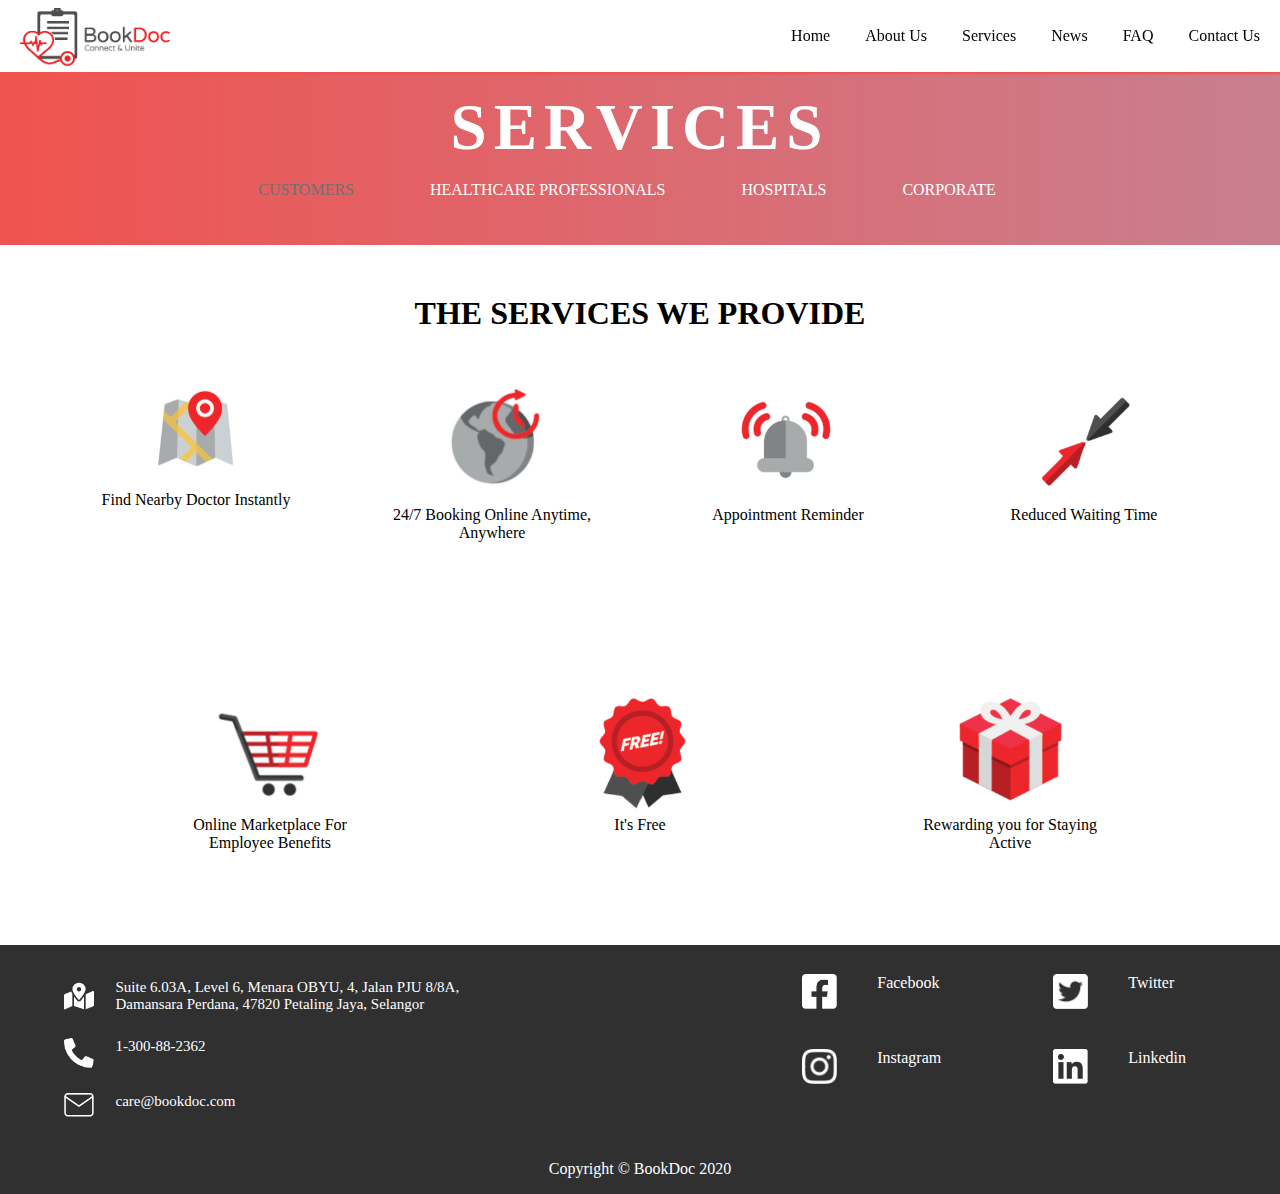
<file: pages/Services.html>
<!DOCTYPE html>
<html lang="en">
  <head>
    <link rel="stylesheet" type="text/css" href="/index.css" />
    <meta charset="UTF-8" />
    <meta name="viewport" content="width=device-width, initial-scale=1.0" />
    <link rel="icon" href="/imgs/bookDocIcon.png" type="image/icon" />
    <title>BookDoc | Services</title>
  </head>
  <body>
    <header>
      <div class="logo">
        <a href="/index.html"
          ><img src="/imgs/BookDoc_logo.png" alt="BookDoc company logo"
        /></a>
      </div>
      <div class="flexChild"></div>
      <ul class="flex">
        <li class="navOptions"><a href="/index.html">Home</a></li>
        <li class="navOptions"><a href="/pages/AboutUs.html">About Us</a></li>
        <li class="navOptions"><a href="/pages/Services.html">Services</a></li>
        <li class="navOptions"><a href="/pages/News.html">News</a></li>
        <li class="navOptions"><a href="/pages/FAQ.html">FAQ</a></li>
        <li class="navOptions"><a href="/pages/Contact.html">Contact Us</a></li>
      </ul>
    </header>
    <section class="pageHeader">
      <h2 class="textAlign services">SERVICES</h2>
      <div class="centerHorizontal">
        <ul class="flex">
          <li onclick="updateTab()" id="tab1">CUSTOMERS</li>
          <li onclick="updateTab()" id="tab2" class="marginLeft70">
            HEALTHCARE PROFESSIONALS
          </li>
          <li onclick="updateTab()" id="tab3" class="marginLeft70">
            HOSPITALS
          </li>
          <li onclick="updateTab()" id="tab4" class="marginLeft70">
            CORPORATE
          </li>
        </ul>
      </div>
    </section>
    <main class="servicesContainer">
      <h1 class="textAlign mainHeading">THE SERVICES WE PROVIDE</h1>
      <div class="spaceEvenly marginBottom150 flex">
        <div class="servicesOptions">
          <div class="textAlign">
            <img src="/imgs/doctorNearby.svg" alt="map icon" id="image1" />
          </div>
          <p id="option1" class="textAlign"></p>
        </div>
        <div class="servicesOptions">
          <div class="textAlign">
            <img src="/imgs/bookOnline.svg" alt="globe icon" id="image2" />
          </div>
          <p id="option2" class="textAlign"></p>
        </div>
        <div class="servicesOptions">
          <div class="textAlign">
            <img src="/imgs/appointment.svg" alt="bell icon" id="image3" />
          </div>
          <p id="option3" class="textAlign"></p>
        </div>
        <div class="servicesOptions">
          <div class="textAlign">
            <img src="/imgs/reducedTime.svg" alt="arrows icon" id="image4" />
          </div>
          <p id="option4" class="textAlign"></p>
        </div>
      </div>
      <div class="spaceEvenly flex">
        <div class="servicesOptions">
          <div class="textAlign">
            <img src="/imgs/marketplace.svg" alt="cart icon" id="image5" />
          </div>
          <p id="option5" class="textAlign"></p>
        </div>
        <div class="servicesOptions" id="container6">
          <div class="textAlign"><img src="/imgs/free.svg" alt="Free Icon" id="image6" /></div>
          <p id="option6" class="textAlign"></p>
        </div>
        <div class="servicesOptions">
          <div class="textAlign">
            <img src="/imgs/stayingActive.svg" alt="gift icon" id="image7" />
          </div>
          <p id="option7" class="textAlign"></p>
        </div>
      </div>
    </main>
    <footer>
      <div class="flex footerheight">
        <div class="footerInfo">
          <div class="flex marginBottom25">
            <img src="/imgs/mapMarker.svg" alt="Map Marker" class="marginRight22" />
            <p class="fontSize15">
              Suite 6.03A, Level 6, Menara OBYU, 4, Jalan PJU 8/8A, Damansara Perdana, 47820
              Petaling Jaya, Selangor
            </p>
          </div>
          <div class="flex marginBottom25">
            <img src="/imgs/phoneIcon.png" alt="Phone Icon" class="marginRight22" />
            <p class="fontSize15">
              1-300-88-2362
            </p>
          </div>
          <div class="flex">
            <img src="/imgs/mailIcon.png" alt="Mail Icon" class="marginRight22" />
            <a href="mailto:care@bookdoc.com" class="fontSize15">care@bookdoc.com</a>
          </div>
        </div>
        <div class="flexChild"></div>
        <div class="footerSocial marginRight112">
          <div class="flex marginBottom40">
            <img src="/imgs/fbSquare.png" alt="FB Icon" />
            <a href="https://www.facebook.com/BookDoc4u/" target="_blank">Facebook</a>
          </div>
          <div class="flex marginBottom40">
            <img src="/imgs/instagramSquare.png" alt="Instagram Icon" />
            <a href="https://www.instagram.com/bookdoc4u/" target="_blank">Instagram</a>
          </div>
        </div>
        <div class="footerSocial marginRight94">
          <div class="flex marginBottom40">
            <img src="/imgs/twitterSquare.png" alt="twitter icon" />
            <a href="https://twitter.com/bookdoc" target="_blank">Twitter</a>
          </div>
          <div class="flex marginBottom40">
            <img src="/imgs/linkedinSquare.png" alt="Linkedin Icon" />
            <a href="https://www.linkedin.com/company/bookdoc" target="_blank">Linkedin</a>
          </div>
        </div>
      </div>
      <div class="colorFooter">
        <p class="textAlign">Copyright © BookDoc 2020</p>
      </div>
    </footer>
    <script src="../javascript/Services.js"></script>
  </body>
</html>
</file>
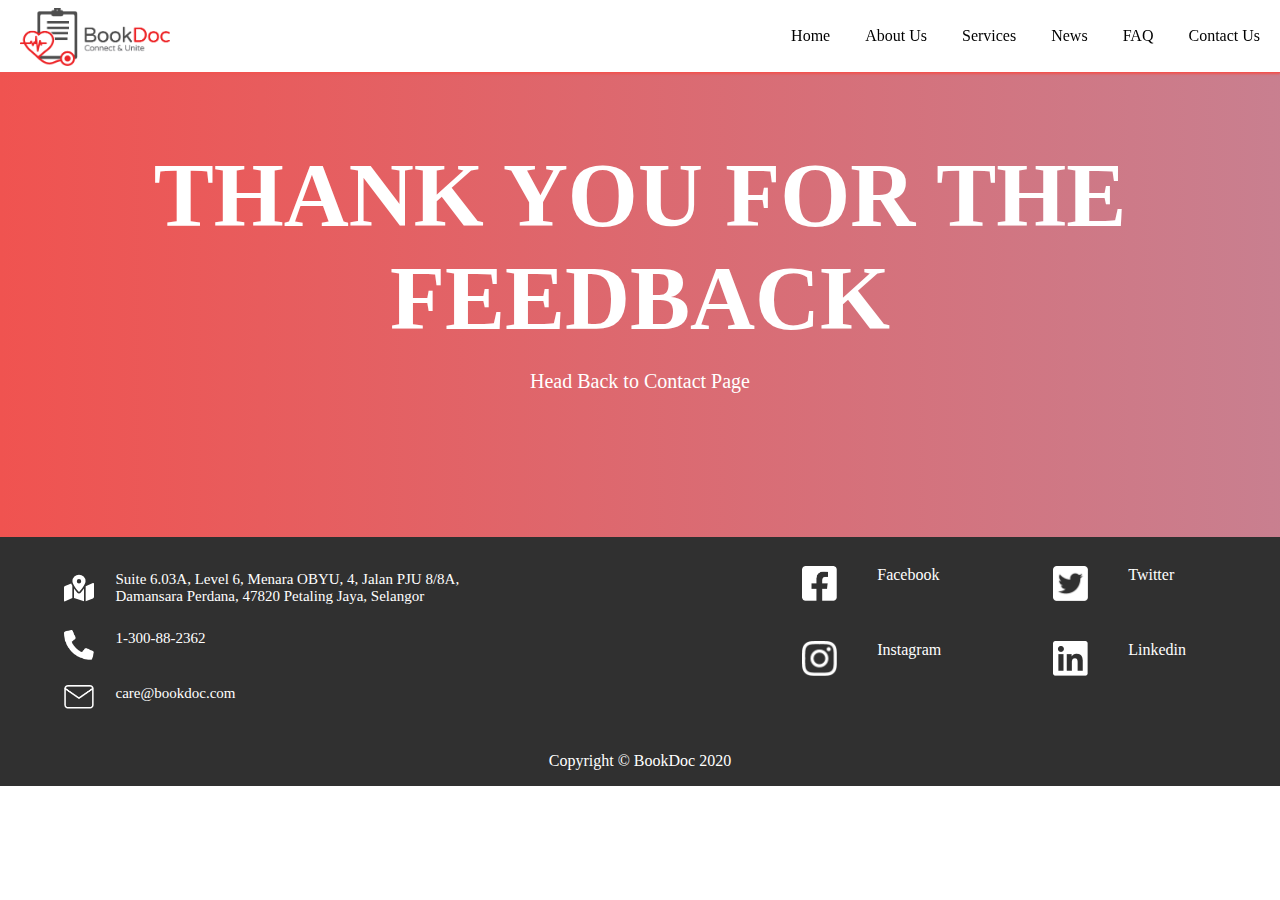
<file: pages/thankyou.html>
<!DOCTYPE html>
<html lang="en">
  <head>
    <link rel="stylesheet" type="text/css" href="/index.css" />
    <meta charset="UTF-8" />
    <meta name="viewport" content="width=device-width, initial-scale=1.0" />
    <link rel="icon" href="/imgs/bookDocIcon.png" type="image/icon" />
    <title>Thank you</title>
  </head>
  <body>
    <header>
      <div class="logo">
        <a href="/index.html"
          ><img src="/imgs/BookDoc_logo.png" alt="BookDoc company logo"
        /></a>
      </div>
      <div class="flexChild"></div>
      <ul class="flex">
        <li class="navOptions"><a href="/index.html">Home</a></li>
        <li class="navOptions"><a href="/pages/AboutUs.html">About Us</a></li>
        <li class="navOptions"><a href="/pages/Services.html">Services</a></li>
        <li class="navOptions"><a href="/pages/News.html">News</a></li>
        <li class="navOptions"><a href="/pages/FAQ.html">FAQ</a></li>
        <li class="navOptions"><a href="/pages/Contact.html">Contact Us</a></li>
      </ul>
    </header>
    <main>
      <div class="thankyouContainer">
        <div>
          <h1 class="textAlign">THANK YOU FOR THE FEEDBACK</h1>
          <p  class="textAlign" ><a href="/pages/Contact.html">Head Back to Contact Page</a></p>
        </div>
      </div>
    </main>
    <footer>
      <div class="flex footerheight">
        <div class="footerInfo">
          <div class="flex marginBottom25">
            <img
              src="/imgs/mapMarker.svg"
              alt="Map Marker"
              class="marginRight22"
            />
            <p class="fontSize15">
              Suite 6.03A, Level 6, Menara OBYU, 4, Jalan PJU 8/8A, Damansara
              Perdana, 47820 Petaling Jaya, Selangor
            </p>
          </div>
          <div class="flex marginBottom25">
            <img
              src="/imgs/phoneIcon.png"
              alt="Phone Icon"
              class="marginRight22"
            />
            <p class="fontSize15">
              1-300-88-2362
            </p>
          </div>
          <div class="flex">
            <img
              src="/imgs/mailIcon.png"
              alt="Mail Icon"
              class="marginRight22"
            />
            <a href="mailto:care@bookdoc.com" class="fontSize15"
              >care@bookdoc.com</a
            >
          </div>
        </div>
        <div class="flexChild"></div>
        <div class="footerSocial marginRight112">
          <div class="flex marginBottom40">
            <img src="/imgs/fbSquare.png" alt="FB Icon" />
            <a href="https://www.facebook.com/BookDoc4u/" target="_blank"
              >Facebook</a
            >
          </div>
          <div class="flex marginBottom40">
            <img src="/imgs/instagramSquare.png" alt="Instagram Icon" />
            <a href="https://www.instagram.com/bookdoc4u/" target="_blank"
              >Instagram</a
            >
          </div>
        </div>
        <div class="footerSocial marginRight94">
          <div class="flex marginBottom40">
            <img src="/imgs/twitterSquare.png" alt="twitter icon" />
            <a href="https://twitter.com/bookdoc" target="_blank">Twitter</a>
          </div>
          <div class="flex marginBottom40">
            <img src="/imgs/linkedinSquare.png" alt="Linkedin Icon" />
            <a href="https://www.linkedin.com/company/bookdoc" target="_blank"
              >Linkedin</a
            >
          </div>
        </div>
      </div>
      <div class="colorFooter">
        <p class="textAlign">Copyright © BookDoc 2020</p>
      </div>
    </footer>
  </body>
</html>
</file>
<file: index.css>
* {
  margin: 0px;
  padding: 0px;
}

body {
  font-family: "Segoe UI";
}
header {
  font-family: "Segoe UI";
  background-color: white;
  font-weight: 300;
  width: 100%;
  display: flex;
  height: 72px;
  align-items: center;
  margin: 0px 0px;
  position: fixed;
  z-index: 2000;
  border-bottom-style: solid;
  border-bottom-width: 1px;
  border-bottom-color: #f05350;
  box-shadow: 0 1.1px 2px #f05350;
}

ul {
  list-style-type: none; /* Remove bullets */
  padding: 0; /* Remove padding */
  margin-right: 20px; /* Remove margins */
}

.button {
  z-index: 1;
  position: relative;
  background-color: #f32020;
  border-style: none;
  padding: 15px 35px;
  color: white;
  font-weight: bold;
  border-radius: 12px;
  box-shadow: -4px 4px 8px #6a4646;
}

.button:hover {
  cursor: pointer;
  background-color: rgb(240, 147, 147);
}

.navOptions {
  margin-left: 35px;
}

.navOptions a {
  text-decoration: none;
  color: black;
}

.navOptions a:hover {
  color: red;
}

.logo img {
  padding-left: 20px;
  padding-top: 0.4em;
  margin: 0;
  width: 150px;
}
.bookDoc {
  padding-top: 110px;
  height: 468.5px;
  width: 100%;
  background-image: linear-gradient(to right, #f05350, rgb(158, 27, 56, 0.56));
}

.heroTitleOverlay {
  cursor: default;
  position: absolute;
  top: 160px;
  right: 10px;
  color: white;
  opacity: 0.05;
  font-size: 340px;
  padding: 0;
  margin: 0;
}

.docFem {
  z-index: 1000;
  position: absolute;
  width: 130px;
  top: 135px;
  right: 490px;
}
.docMale {
  z-index: 1000;
  position: absolute;
  width: 210px;
  top: 90px;
  right: 135px;
}
.bookDocText {
  padding-top: 120px;
  margin-left: 70px;
}
.bookDocText h2 {
  padding: 0;
  font-weight: bold;
  color: white;
  font-size: 95px;
}

.bookDocText p {
  padding: 0;
  font-weight: 300;
  color: white;
  font-size: 20px;
}

.bookDocTextSpacing {
  margin-bottom: 10px;
}

.bookDocButtonSpacing {
  margin-bottom: 31px;
}

.aboutUsBackGround {
  height: 500px;
  width: 100%;
}

.aboutUs {
  padding-top: 58.8px;
  margin-bottom: 33.5px;
  font-size: 44px;
  color: #ee5351;
  font-weight: bold;
}

.aboutUsText {
  margin-left: 11px;
  margin-right: 59px;
  margin-bottom: 77.5px;
  font-weight: 300;
  font-size: 20px;
  width: 826.5px;
}

.aboutUsIcon img {
  padding: 0;
  margin: 0;
  width: 60%;
}

.aboutUsOptions {
  padding-bottom: 60px;
  width: 250px;
}

.aboutUsIconSpace {
  margin-right: 250px;
}

.aboutUsButton {
  background-color: #ffa1a1;
  border-style: none;
  padding: 15px 35px;
  color: white;
  font-weight: bold;
  border-radius: 12px;
  box-shadow: -4px 4px 8px #6a4646;
  margin-top: 25px;
}

.bookDocActivBackGround {
  height: 980px;
  width: 100%;
  background-color: rgb(255, 2, 0, 0.54);
}

.bookDocActiv h2 {
  padding-top: 65.5px;
  margin-bottom: 55px;
  color: white;
  font-size: 55px;
}

.bookDocActivText {
  width: 390px;
}

.bookDocActivText p {
  color: white;
  margin-top: 9px;
  font-weight: 300;
  line-height: 2.5em;
}

.bookDocDivider {
  height: 290px;
  border: 0.5px solid white;
  margin-left: 30px;
  margin-right: 30px;
}

.bookDocActivInfo {
  width: 390px;
}

.activ-info {
  padding: 0;
  margin: 0;
}

.activ-info p {
  color: white;
  padding-top: 5.5px;
  padding-left: 20px;
}

.activ-info .green-text {
  color: #75ff8c;
  font-size: 20px;
  font-weight: 600;
}

.centerVertical img {
  width: 70%;
  padding-left: 2.5em;
}

.install-title {
  font-size: 30px;
  font-weight: 500;
  color: white;
}

.bookDocActivInstall {
  margin: 20px;
}

.bookDocActivInstall video {
  width: 530px;
}

.appsBackGround {
  height: 375.5px;
}

.appsContainer {
  margin: 0px 57.5px;
}

.apps {
  margin-top: 54px;
}

.apps h2 {
  font-size: 35px;
  font-weight: 400;
}

.appsOptionsContainer {
  margin-top: 48.5px;
}

.appsOptions {
  width: 130px;
}

.appsOptions p {
  margin-left: 15px;
}

.appsOptions img {
  width: 150px;
}

.getActiv {
  padding-top: 56px;
  font-size: 60px;
  color: white;
}

.getActiv span {
  color: red;
}
.getActivBackGround {
  background-image: url(/imgs/bg-activ.svg);
  background-size: cover;
  background-color: black;
  opacity: 95%;
  width: 100%;
  height: 450px;
}

.getActivIconPosition {
  align-items: center;
}

.getActivIconPosition img {
  padding: 0 80px;
}

.footerheight {
  height: 215px;
  background-color: #303030;
}

.footerInfo {
  margin-top: 33.5px;
  margin-left: 63.5px;
  margin-right: 134px;
  width: 420px;
}

.footerSocial {
  margin-top: 28.5px;
}

.pageHeader {
  background-image: linear-gradient(to right, #f05350, rgb(158, 27, 56, 0.56));
  height: 170px;
  padding-top: 75px;
}

.pageHeader h2 {
  padding-top: 15px;
  margin: 0;
  font-size: 65px;
  color: white;
  letter-spacing: 7px;
}

.pageHeader p {
  font-size: 25px;
  color: white;
  font-weight: 100;
}

.pageHeader li {
  padding-right: 6px;
  padding-top: 1em;
  color: white;
  cursor: pointer;
}

.services {
  padding-top: 35px;
  margin-bottom: 35px;
}

.servicesContainer {
  height: 580px;
  width: 100%;
  padding-bottom: 120px;
}

.mainContainer {
  height: 579.5px;
  width: 100%;
}

.mainHeading {
  padding-top: 50px;
  margin-bottom: 50px;
}

.servicesOptions {
  width: 200px;
}

.servicesOptions img {
  padding: 0;
  margin: 0;
  width: 60%;
}

.FAQ h2 {
  padding-top: 35px;
  width: 250px;
}

.faqContainer {
  padding-top: 45px;
  margin: 0px 350px;
  padding-bottom: 45px;
}

.faqContainer img {
  width: 25px;
}

.answer {
  margin-bottom: 40px;
  cursor: pointer;
}
.answer p {
  font-weight: bold;
}
.space {
  height: 60px;
}

/*Contact Us Page CSS classes*/
.map {
  padding-bottom: 80px;
}
.map img {
  width: 80%;
}

.location h1 {
  font-size: 36px;
}

.contact-info {
  padding-bottom: 60px;
}
.contact-info h2 {
  font-size: 36px;
  padding-bottom: 25px;
}
.info-details {
  padding-top: 50px;
}

.info-details img {
  width: 40px;
  height: 40px;
}
.location-info {
  width: 300px;
}

.content-spacing {
  line-height: 1.5em;
  text-align: center;
  padding-bottom: 50px;
}

.feedback-form {
  display: flex;
  justify-content: center;
  padding-bottom: 80px;
}
.feedback-container {
  background-color: #e3e3e3;
  padding: 40px;
  padding-bottom: 80px;
  width: 850px;
  height: 710px;
}

.feedback-container h1 {
  font-size: 35px;
  text-align: center;
}

.feedback-container h2 {
  text-align: center;
  padding-top: 15px;
  font-weight: 200;
}

form {
  padding-top: 25px;
}

form input[type="text"] {
  display: block;
  width: 400px;
  height: 40px;
  border-radius: 10px;
  border-color: #707070;
  border-width: 1px;
  border-style: solid;
  padding: 5px;
  font-size: 16px;
}

select {
  width: 412px;
  height: 50px;
  border-radius: 10px;
  padding: 5px;
  font-size: 16px;
}

.form-cols {
  padding-left: 25px;
  padding-bottom: 45px;
}

.message-box textarea {
  display: block;
  font-family: "Segoe UI";
  width: 97%;
  height: 250px;
  padding: 10px;
  font-size: 16px;
  border-radius: 10px;
  border-color: #707070;
  border-width: 1px;
  border-style: solid;
  resize: none;
}

.submitButton {
  background-color: #ffa1a1;
  border-style: none;
  padding: 15px 35px;
  color: white;
  font-weight: bold;
  border-radius: 22px;
  box-shadow: -4px 4px 8px #6a4646;
}

.submitButton:hover {
  background-color: #eb3e3e;
}
/*End of Contact Us CSS*/

.headerSearch {
  height: 176.5px;
  width: 100%;
  background-image: linear-gradient(to right, #f05350, rgb(158, 27, 56, 0.56));
}

.searchFilterContainer {
  height: 120px;
  align-items: center;
}

.searchFilterContainer input,
select {
  outline: none;
}

.searchNameInput {
  width: 480px;
  height: 40px;
  border-radius: 21px;
  padding-left: 10px;
  border-style: solid;
  border-width: 1px;
  border-color: gray;
}

.searchLocationInput {
  width: 280px;
  height: 40px;
  border-radius: 21px;
  padding-left: 10px;
  border-style: solid;
  border-width: 1px;
  border-color: gray;
}

.searchDateInput {
  width: 280px;
  height: 40px;
  border-radius: 21px;
  padding-left: 10px;
  text-transform: uppercase;
  border-style: solid;
  border-width: 1px;
  border-color: gray;
}

.searchButton {
  width: 130px;
  height: 45px;
  color: white;
  font-size: 16px;
  font-weight: 100;
  background-color: #d12828;
  border-radius: 10px;
  border-style: solid;
  border-width: 1px;
  box-shadow: -3px 3px 7px #6a4646;
  opacity: 0.7;
}

.searchButton:hover {
  background-color: #f21111;
}

.searchTableContainer {
  display: flex;
  justify-content: center;
  padding-bottom: 100px;
}

.searchTable {
  width: 87%;
  background-color: #f0f0f0;
  border-spacing: 0px;
  border: #8d8d8d solid 1px;
}

.searchTableHeading {
  background-color: #e86f6f;
}

.searchTableHeadingItem {
  color: white;
  font-size: 22px;
  font-weight: 300;
  padding: 15px 0px;
}

.searchTableItem {
  height: 180px;
  width: 500px;
}

.searchTable img {
  width: 140px;
  margin-left: 20px;
}

.tableText p {
  padding-top: 10px;
  padding-left: 25px;
  font-size: 20px;
}

.searchTableEven {
  width: 350px;
}

.searchTableEven p {
  padding: 15px;
}

.searchTableItemBorder {
  border: #8d8d8d solid 0.5px;
}

.timeIcons {
  justify-content: center;
}

.timeIcons img {
  width: 35px;
  padding-top: 20px;
}

.boldName {
  font-weight: 600;
}

.newsTitleContainer {
  background-image: url(/imgs/covidbg.svg);
  background-size: cover;
  height: 400px;
  display: grid;
  align-items: center;
}

.newsTitleContainer h3 {
  font-size: 60px;
  font-weight: 500;
}

.newsTitleContainer p {
  font-size: 40px;
  font-weight: 200;
}

.newsMainContainer {
  padding-bottom: 50px;
}
.newsMainContainer p {
  font-size: 30px;
  font-weight: 200;
}

.newsIconContainer {
  margin-top: 44px;
}
.newsIconContainer img {
  width: 250px;
}

.newsIconSpacing {
  margin-left: 100px;
}

.aboutUsMain {
  font-size: 20px;
  font-weight: 300;
  line-height: 1.5em;
  height: 320px;
  margin-top: 50px;
  margin-left: 150px;
  margin-right: 150px;
  padding-bottom: 50px;
}

.centerHorizontal {
  display: flex;
  justify-content: center;
}

.centerVertical {
  display: flex;
  align-items: center;
}

.textAlign {
  text-align: center;
}

.marginBottom72 {
  margin-bottom: 72px;
}

.marginTop50 {
  margin-top: 50px;
}

.marginRight35 {
  margin-right: 35px;
}

.marginRight100 {
  margin-right: 100px;
}

.marginLeft70 {
  margin-left: 70px;
}

.marginBottom150 {
  margin-bottom: 150px;
}

.marginRight22 {
  width: 30px;
  margin-right: 22px;
}

.marginBottom25 {
  margin-bottom: 25px;
}

.marginBottom40 {
  margin-bottom: 40px;
}
.marginBottom40 img {
  width: 35px;
}
.marginBottom40 a {
  color: white;
  font-weight: 200;
  padding-left: 40px;
  text-decoration: none;
}

.marginBottom150 {
  margin-bottom: 150px;
}

.marginRight94 {
  margin-right: 94px;
}

.marginRight112 {
  margin-right: 112px;
}

.marginLeft70 {
  margin-left: 70px;
}

.fontSize15 {
  font-size: 15px;
  color: white;
  text-decoration: none;
}

.spaceEvenly {
  display: flex;
  justify-content: space-evenly;
}

.flexChild {
  flex: 1;
}

.flex {
  display: flex;
}

.colorFooter {
  background-color: #303030;
}

.colorFooter p {
  color: white;
  padding-bottom: 1em;
}

.fullWidth {
  width: 100%;
}

.thankyouContainer{
  background-image: linear-gradient(to right, #f05350, rgb(158, 27, 56, 0.56));
    height: 537px;
    display: grid;
    align-items: center;
}

.thankyouContainer h1{
  color:white;
  font-size: 90px;
  padding-bottom: 20px;
  cursor: default;
}

.thankyouContainer a{
  text-decoration: none;
  font-size: 20px;
  font-weight: 200;
  color: white;
  padding-top: 20px;
}
.thankyouContainer a:hover{
  color: red;
  font-weight: 700;
}
</file>
